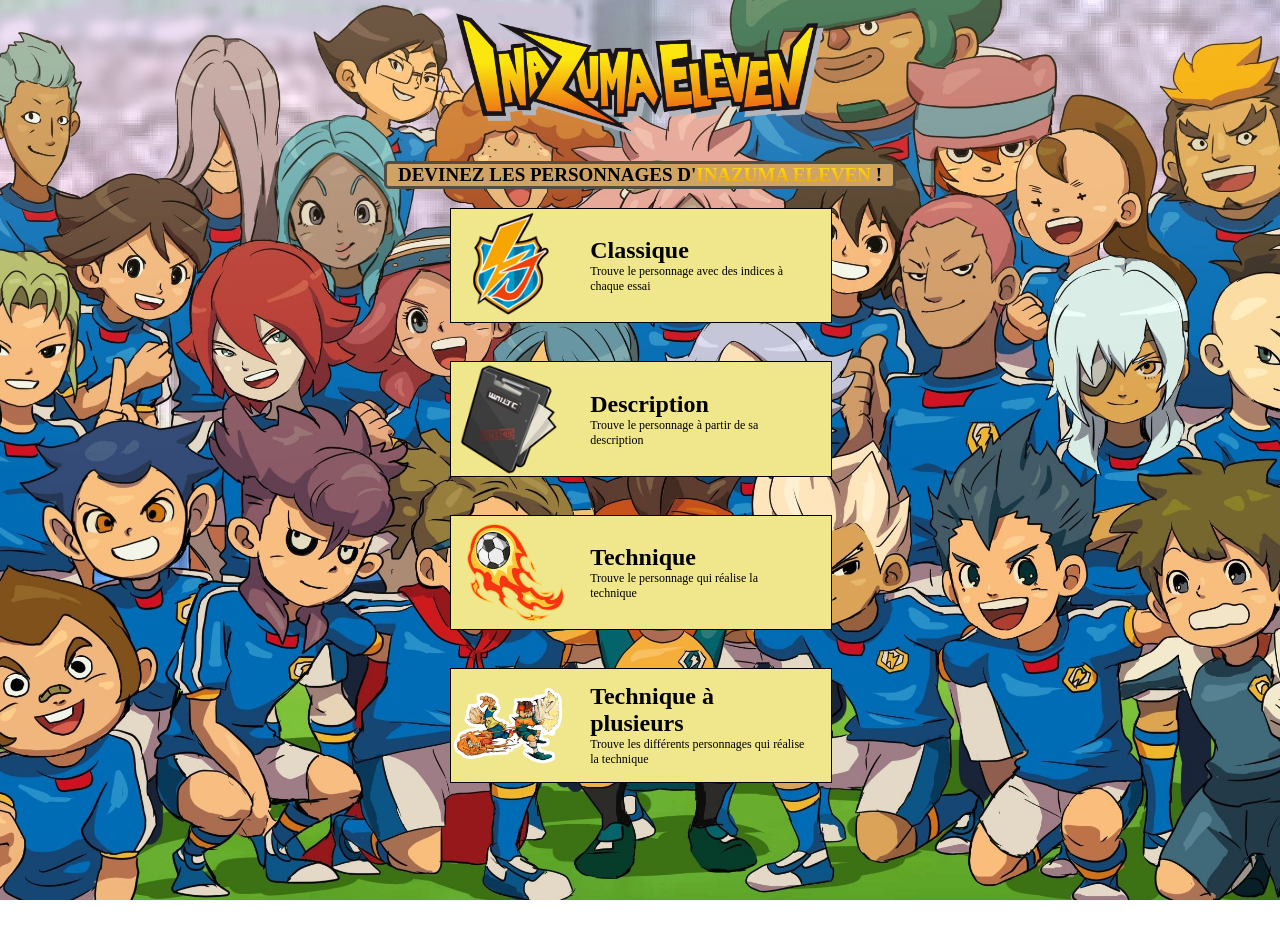
<file: index.html>
<!DOCTYPE html>
<html>
<head>
    <meta charset="utf-8">
    <meta http-equiv="refresh" content="0; url=accueil.html">
    <title>Inazumadle</title>
</head>
<body>
    <p>Redirection vers <a href="accueil.html">accueil</a>...</p>
</body>
</html>
</file>
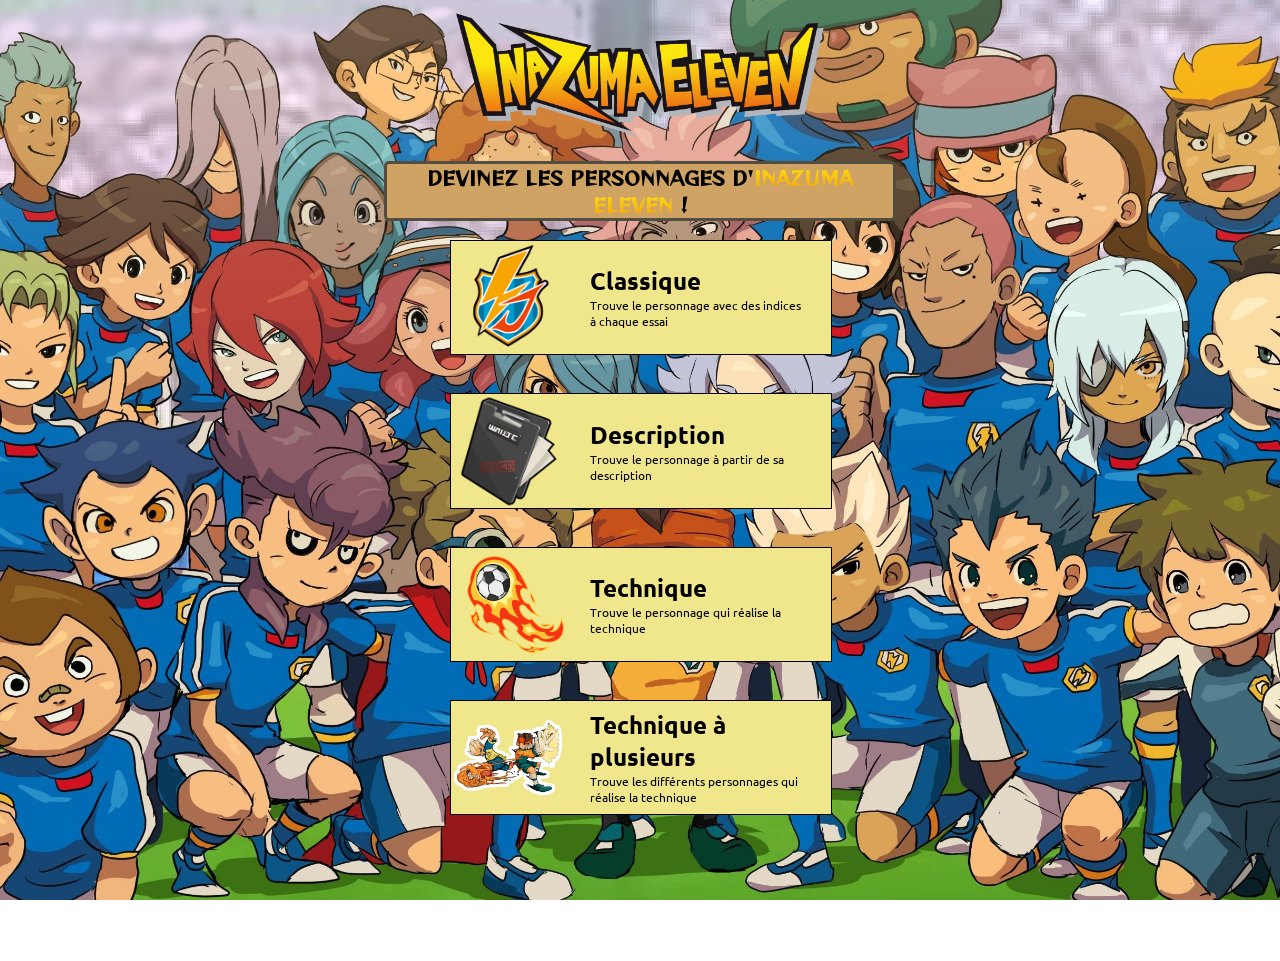
<file: accueil.html>
<head>
    <meta charset='utf-8'>
    <title>Inazumadle</title>
    <link rel='stylesheet' type='text/css' href='style/style.css'>
    <link rel="preconnect" href="https://fonts.googleapis.com">
    <link rel="preconnect" href="https://fonts.gstatic.com" crossorigin>
    <link rel="preconnect" href="https://fonts.googleapis.com">
    <link rel="preconnect" href="https://fonts.gstatic.com" crossorigin>
    <link rel="preconnect" href="https://fonts.googleapis.com">
    <link rel="preconnect" href="https://fonts.gstatic.com" crossorigin>
    <link href="https://fonts.googleapis.com/css2?family=Itim&family=Reggae+One&family=Ubuntu:ital,wght@0,300;0,400;0,500;0,700;1,300;1,400;1,500;1,700&display=swap" rel="stylesheet">
    <link href="https://fonts.googleapis.com/css2?family=Itim&family=Ubuntu:ital,wght@0,300;0,400;0,500;0,700;1,300;1,400;1,500;1,700&display=swap" rel="stylesheet">
    <link href="https://fonts.googleapis.com/css2?family=Ubuntu:ital,wght@0,300;0,400;0,500;0,700;1,300;1,400;1,500;1,700&display=swap" rel="stylesheet">
</head>
<body>
<img src="images/logos/logo.png" alt="titre" class="logo">
<h3 id="sousTitre">Devinez les personnages d'<span id="inazuma">Inazuma Eleven</span> !</h3>
<div id="accueil">
    <a href="classique.html"><div class="mode">
        <img src="images/logos/ecusson.png" alt="logo" class="logo">
        <div class="nomcontain">
            <h5>Classique</h5>
            <p class="surnom">Trouve le personnage avec des indices à chaque essai</p>
        </div>
    </div></a>
    <a href="description.html"><div class="mode">
        <img src="images/logos/pages.png" alt="logo" class="logo">
        <div class="nomcontain">
            <h5>Description</h5>
            <p class="surnom">Trouve le personnage à partir de sa description</p>
        </div>
    </div></a>
    <a href="supertechniques.html"><div class="mode">
        <img src="images/logos/balle.png" alt="logo" class="logo">
        <div class="nomcontain">
            <h5>Technique</h5>
            <p class="surnom">Trouve le personnage qui réalise la technique</p>
        </div>
    </div></a>
    <a href="multi.html"><div class="mode">
        <img src="images/logos/multi.png" alt="logo" class="logo">
        <div class="nomcontain">
            <h5>Technique à plusieurs</h5>
            <p class="surnom">Trouve les différents personnages qui réalise la technique</p>
        </div>
    </div></a>
</div>
</body>
</file>
<file: style/style.css>
body{
    display: flex;
    flex-direction: column;
    justify-content: center;
    align-items: center;
    background-image : url("../images/Fond.jpg");
    background-attachment: fixed;
    background-position: center center;
    background-size : cover;
    padding-bottom: 100px;
}

div{
    display: flex;
    align-items: center;
    justify-content: center;
}
a{
    text-decoration: none;
    color: black;
}
#sousTitre{
    font-family: "Reggae one", serif;
    text-transform: uppercase;
    border: 3px solid #534e41;
    background-color: #cfa363;
    border-radius: 5px;
    width: 40%;
    font-size: 19px;
    text-align: center;

}

#inazuma{
    background: linear-gradient(#FCE60F,#F4A112);
    color: transparent;
    background-clip: text;

}
#accueil{
    width: 30%;
    display: flex;
    flex-direction: column;
    font-size: 26px;
    font-family: 'Ubuntu', serif;
}
#accueil a{
    margin-bottom: 10%;
}
#joueurdujour{
    display: none;
}
.logo{
    width: 30%;
}
.logo:hover{
    cursor: pointer;
}

.mainDiv{
    background-color: beige;
    border: 1px solid black;
    border-radius: 5px;
    width: 30%;
    display: flex;
    flex-direction: column;

}
#entete{
    text-align: center;
    margin-bottom: 25px;
    font-family: 'Ubuntu', serif;
    text-transform: uppercase;
}
#entete h3{
    font-family: 'Reggae one', serif;
    font-size: 1.1vw;
}
#description{
    width: 75%;
}
#canva{
    width: 75%;
    filter: grayscale(1);
    margin: 5%;
}
#video{
    filter: blur(18px);
    width: 100%;
}

#videoClaire{
    width: 85%;
    margin-top: 5%;
}
#indices{
    display: none;
    justify-content: space-between;
    height: 145px;
    width: 100%;
}

.indice{
    display: flex;
    flex-direction: column;
    margin: 15px;
    border: 2px solid grey;
    border-radius: 5px;
    font-size: 70%;
    color: grey;
    min-height: 75%;
    max-height: 75%;
    min-width: 41%;
    max-width: 41%;
    transform-style: preserve-3d;
    transition: transform 0.8s;
}
.indice.disponible{
    font-size: 80%;
    border-color: black;
    color: black;
}
.indice.disponible:hover{
    cursor: pointer;
    transform: scale(105%);
}

.revele,.cache{
    flex-direction: column;
    position: absolute;
    width: 100%;
    height: 100%;
    backface-visibility: hidden;
}

.revele{
    transform: rotateY(180deg);
}

.logoIndice{
    width: 30%;
    margin-top: 10px;
}

#instructions{
    text-transform: none;
    font-size: 1.2rem;
}
#donnees{
    text-transform: none;
    color: #888888;
    width: 70%;
}
#switchs{
    justify-content: space-evenly;
    width: 100%;
    height: 100px;
}

#switchs div{
    display: flex;
    flex-direction: column;
    text-transform: none;
    width: 50%;
    font-size: 100%;
}

.switch {
    position: relative;
    display: inline-block;
    width: 60px;
    height: 26px;
    text-transform: none;
}

.switch input{
    margin: 10%;
}
.slider {
    position: absolute;
    cursor: pointer;
    top: 0;
    left: 0;
    right: 0;
    bottom: 0;
    background-color: #ccc;
    transition: .4s;
    border-radius: 34px;
}

.slider:before {
    position: absolute;
    content: "";
    height: 18px;
    width: 18px;
    left: 4px;
    bottom: 4px;
    background-color: white;
    transition: .4s;
    border-radius: 50%;
}

input:checked + .slider {
    background-color: #2196F3;
}

input:focus + .slider {
    box-shadow: 0 0 1px aliceblue;
}

input:checked + .slider:before {
    transform: translateX(34px);
}


#racine{
    width: 100%;
    display:flex;
    flex-direction: column;
    position: relative;
}

#formulaire{
    align-items: center;
    justify-content: center;
    height: 60px;
    margin-bottom: 0;
    flex-direction: row;
}

fieldset{
    border-radius: 5px;
}

#guess{
    width: 80%;
    border-color: beige;
    border-radius: 2px;
    height: 60%;
    font-size: 15px;
    margin: auto;
}

#divFleche{
    height: 100%;
    margin-right: auto;
}
#divFleche:hover{
    cursor: pointer;
    transform: scale(105%);
}

#fleche{
    height: 40%;
    padding: 0;
    margin: 0;
}


#liste_carte{
    width: 30%;
    min-height: 60px;
    max-height: 249px;
    display: inline-block;
    flex-direction: column;
    overflow: auto;
    overflow-x: hidden;
    background-color: beige;
    border: 1px solid black;
    position: absolute;
    top: 60px;
    z-index: 1;
}

#liste_carte table,td{
    border-top: 1px solid black;
    border-collapse: collapse;
    width : 100%;
    height : 100%;
    min-height: 60px;
}
#liste_carte td:hover{
    background-color: whitesmoke;
    cursor: pointer;
}
.selected{
    background-color: #dcdcdc;
}

.carte{
    height : 60px;
    width : auto;
    margin-left: 10px;
}

.photo_carte{
    height: 50px;
    width: 50px;

}
.carte p{
    width: 80%;
    margin-left: 25px ;
    margin-right: 25px;
    font-family: "Candara Light", serif;
}

.nomcontain{
    width : 80%;
    margin-left: 25px ;
    margin-right: 25px;
    display: flex;
    flex-direction: column;
}
.nomcontain p{
    margin: 0;
    width: 100%;
}
.surnom{
    font-size: 12px;
}


#comp{
    width : 55%;
    table-layout: fixed;
    border-spacing: 10px;
    backdrop-filter: blur(1px);

}
#comp th{
    border-bottom: 1px solid white;
    font-family: 'Ubuntu', serif;
    text-transform: uppercase;
    padding-bottom: 5px;
    color: white;
}

#comp td{
    position: relative;
    border: 1px solid black;
    font-family: "Candara Light", serif;
    text-align: center;
    font-size: 100%;
}
.classique{
    animation : tourne 1s 1;
    animation-fill-mode: both;
}
.incorrect{
    animation: incorrect 400ms 2;
}
.correct{
    animation: correct 400ms 2;
}
#comp td:hover{
    cursor: default;
    filter: brightness(0.90);
}

@keyframes tourne {
    0% {opacity: 0;transform: rotateY(180deg);}
    50%{opacity: 50%}
    75%{opacity: 100%}
    100% { transform: rotateY(360deg);}
}
@keyframes correct {
    0% {transform: rotateZ(3deg)  scale(1.1)}
    50%{transform: rotateZ(-3deg)}
    100%{transform: rotateZ(3deg)  scale(1.1)}
}
@keyframes incorrect {
    0% {left: -1%}
    50%{left: 1%}
    100%{left: -1%}
}

.divPhoto:hover .divNom{
    visibility: visible;
}
.photo_comp{
    width: 100%;
    aspect-ratio: 1/1;
}

.divNom{
    position: absolute;
    background-color: whitesmoke;
    border-radius: 15%;
    color: grey;
    font-size: 1vw;
    right: 20%;
    top:35%;
    width: 60%;
    height: 30%;
    border: 2px solid grey;
    padding: 1px;
    visibility: hidden;
}
.sup{
    height: 100%;
    width: 100%;
    bottom: 1px;
    left: 0;
    position: absolute;
    clip-path: polygon(97% 40%,80% 40%,80% 95%,20% 95%,20% 40%,3% 40%,50% 5%);
    opacity: 1;
    background: rgba(0, 0, 0, .4);
}

.inf{
    height: 100%;
    width: 100%;
    bottom: 1px;
    left: 0;
    position: absolute;
    clip-path: polygon(97% 60%,80% 60%,80% 5%,20% 5%,20% 60%,3% 60%,50% 95%);
    opacity: 1;
    background: rgba(0, 0, 0, .4);
}

.photoDescription{
    height: 75px;
    margin:1%;
}

#victoire{
    display: none;
}

#victoire > h3{
    font-family: 'Reggae one', serif;
    text-transform: uppercase;
    font-size: 2vw;
}
#victoire > div{
    margin : 5px 15%;
}
#winPerso{
    display: flex;
    justify-content: space-between;
}

#photoVictoire ,.photosVictoire{
    width: 40%;
    aspect-ratio: 1/1;
}
#divInfo{
    display: flex;
    flex-direction: column;
    text-align: center;
}

#NomPerso{
        font-family: 'Itim', serif;
    font-size: 24px;
    margin : 0;
}

#modeSuivant{
    display: flex;
    flex-direction: column;
    font-size: 26px;
    font-family: 'Ubuntu', serif;

}
.mode{
    background-color: khaki;
    border: 1px solid black;
    width: 100%;
    aspect-ratio: 8/1;
    display: compact;
}

.prochainMode{
    animation: scintille 800ms infinite;
    animation-direction: alternate;
    margin-bottom: 15%;
}

.mode:hover{
    animation: none;
    cursor: pointer;
}

@keyframes scintille{
    from{ transform: scale(100%);}
    to{ transform: scale(105%);}

}
.mode > div{
    display: flex;
    flex-direction: column;
    align-items: start;
}

.mode h5{
    margin: 0;
    font-size: 24px;
}

.listeMode{
    margin: 10% 0;
    border-radius: 10px;
    border: 1px solid black;
    height: 15px;
    justify-content: space-between;
    background-color: khaki;
    gap: 6px;
    padding: 0 8px;
    box-sizing: border-box;
}

#victoire .listeMode{
    margin-bottom: 10%;
}

.logoMode{
    flex: 1;
    min-width: 0;
    filter: grayscale(100%);
    position: relative;
}

.logoMode.mode-termine{
    filter: none;
}

.logoMode:hover{
    transform: scale(105%);
    cursor: pointer;
}

.logoMode.pageActuelle{
    filter: drop-shadow(0 0 10px #faf9f3) drop-shadow(0 0 10px #faf9f3) ;
}

.page-check{
    position: absolute;
    right: 4px;
    bottom: 4px;
    z-index: 1;
    color: green;
    width: 22px;
    height: 22px;
    display: flex;
    align-items: center;
    justify-content: center;
    border-radius: 50%;
    background-color: white;
    font-family: FontAwesome;
    font-style: normal;
    font-weight: normal;
    font-size: 22px;
    line-height: 22px;
    text-align: center;
    pointer-events: none;
    visibility: hidden;
    opacity: 0;
    transition: opacity 0.2s ease;
}

.logoMode .page-check{
    font-size: 22px;
}

.page-check.page-check-visible{
    visibility: visible;
    opacity: 1;
}
#joueurs,
.multi-roster {
    width: 100%;
    display: grid;
    grid-template-columns: repeat(auto-fit, minmax(96px, 1fr));
    gap: 12px;
}

.multi-roster-panel {
    width: min(100%, 720px);
    margin: 16px 0;
    padding: 14px 16px 16px;
    box-sizing: border-box;
}

.multi-roster-header {
    display: flex;
    align-items: center;
    justify-content: space-between;
    width: 100%;
    margin-bottom: 14px;
    gap: 12px;
}

.multi-roster-header h4 {
    margin: 0;
    font-family: 'Ubuntu', serif;
    font-size: 15px;
    text-transform: uppercase;
    letter-spacing: 0.03em;
}

.multi-progress {
    font-family: 'Ubuntu', serif;
    font-size: 14px;
    font-weight: 700;
    color: #368ec4;
    background: #eef6fc;
    border: 1px solid #b8d9ef;
    border-radius: 999px;
    padding: 4px 12px;
    white-space: nowrap;
}

.multi-slot {
    display: flex;
    flex-direction: column;
    align-items: center;
    gap: 8px;
    padding: 10px 8px 12px;
    border: 2px dashed #a8a8a8;
    border-radius: 12px;
    background: rgba(255, 255, 255, 0.72);
    transition: transform 0.2s ease, border-color 0.2s ease, background-color 0.2s ease;
}

.multi-slot--found {
    border-style: solid;
    border-color: #57b847;
    background: #edf7ed;
    animation: multiReveal 0.45s ease;
}

.multi-slot-avatar {
    position: relative;
    width: 76px;
    height: 76px;
}

.photoMulti {
    width: 100%;
    height: 100%;
    object-fit: cover;
    border-radius: 50%;
    border: 3px solid #534e41;
    box-sizing: border-box;
    filter: grayscale(1) brightness(0.55);
    transition: filter 0.3s ease, border-color 0.3s ease;
}

.multi-slot--found .photoMulti {
    filter: none;
    border-color: #57b847;
}

.multi-slot-badge {
    position: absolute;
    right: -2px;
    bottom: -2px;
    width: 24px;
    height: 24px;
    display: flex;
    align-items: center;
    justify-content: center;
    border-radius: 50%;
    background: #888;
    color: #fff;
    font-size: 12px;
    font-weight: 700;
    border: 2px solid #fff;
}

.multi-slot--found .multi-slot-badge {
    background: #57b847;
}

.multi-slot-name {
    margin: 0;
    width: 100%;
    font-family: 'Ubuntu', serif;
    font-size: 12px;
    font-weight: 600;
    text-align: center;
    color: #777;
    line-height: 1.25;
    word-break: break-word;
}

.multi-slot--found .multi-slot-name {
    color: #2e7d32;
}

.multi-win-roster {
    display: flex;
    flex-wrap: wrap;
    justify-content: center;
    gap: 10px;
    margin: 8px 0 12px;
}

.multi-win-roster .photosVictoire {
    width: 72px;
    height: 72px;
    object-fit: cover;
    border-radius: 50%;
    border: 3px solid #57b847;
}

@keyframes multiReveal {
    0% { transform: scale(0.92); opacity: 0.6; }
    60% { transform: scale(1.04); }
    100% { transform: scale(1); opacity: 1; }
}


/* width */
::-webkit-scrollbar {
    width: 15px;
}

/* Track */
::-webkit-scrollbar-track {
    background: whitesmoke;
}

/* Handle */
::-webkit-scrollbar-thumb {
    background: #888;
}

/* Handle on hover */
::-webkit-scrollbar-thumb:hover {
    background: #555;
}
</file>
